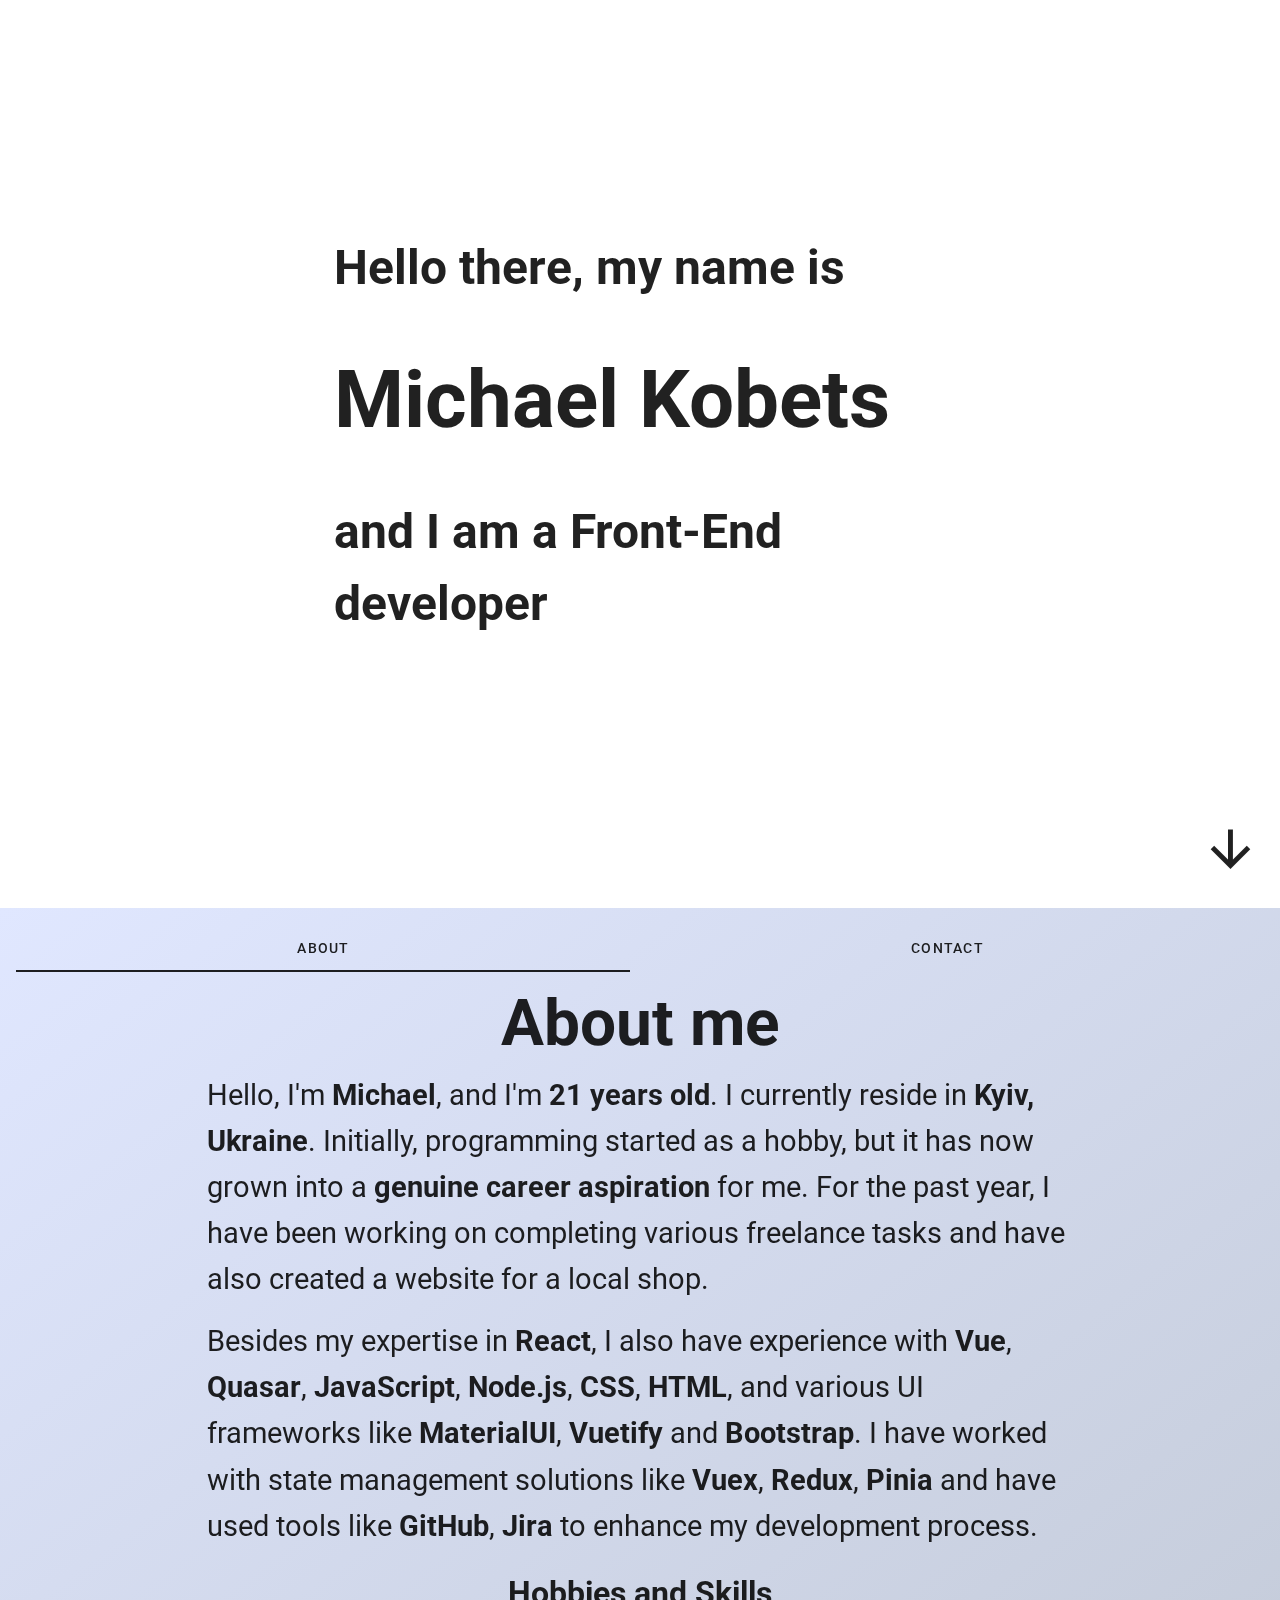
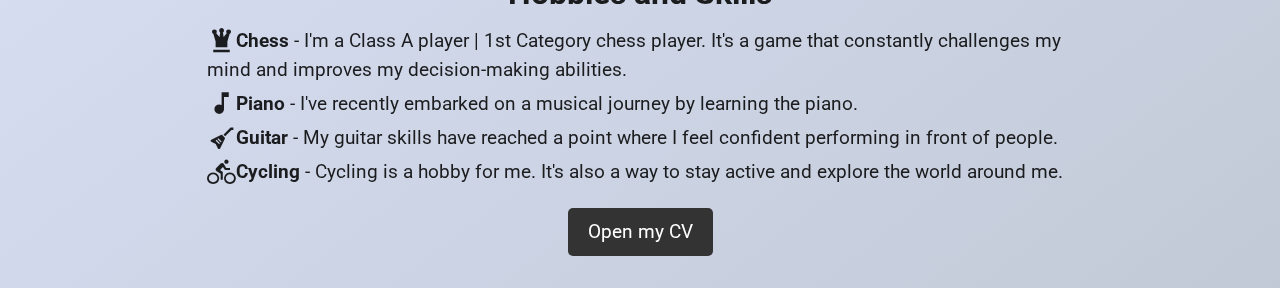
<file: index.html>
<!doctype html><html lang="en"><head><meta charset="utf-8"><meta http-equiv="X-UA-Compatible" content="IE=edge"><meta name="viewport" content="width=device-width,initial-scale=1"><link rel="icon" href="/favicon.ico"><title>Michael Kobets | Front-end developer</title><script defer="defer" src="/js/chunk-vendors.a54f0f47.js"></script><script defer="defer" src="/js/app.0b1da1ed.js"></script><link href="/css/chunk-vendors.6092cec3.css" rel="stylesheet"><link href="/css/app.6cf22f7c.css" rel="stylesheet"></head><body><noscript><strong>We're sorry but personalwebsite doesn't work properly without JavaScript enabled. Please enable it to continue.</strong></noscript><div id="app"></div></body></html>
</file>
<file: css/app.6cf22f7c.css>
@media (min-width:993px){.headline{font-size:3rem!important}.title{font-size:5rem!important}.subheading{font-size:3rem!important}}.jumping-arrow{position:fixed;bottom:20px;right:20px;animation:jumpArrow 1.5s infinite}.jumping-arrow:hover{cursor:pointer}.clicked{display:none}@keyframes jumpArrow{0%,20%,50%,80%,to{transform:translateY(0)}40%{transform:translateY(-20px)}60%{transform:translateY(-10px)}}.v-tabs__wrapper{justify-content:center}.v-tabs__item{min-width:200px;min-height:100vh}.main-container{background:linear-gradient(to bottom right,#e0e7ff,#c2c9d6);display:flex;flex-direction:column}.router-view{flex-grow:1;padding:20px}.footer[data-v-4b851b28]{padding:20px 0;background-color:#333;color:#fff;text-align:center;position:fixed;left:0;bottom:0;width:100%;z-index:100}.v-application footer[data-v-4b851b28]{margin-top:auto}.about-container[data-v-47e4bda2]{display:flex;flex-direction:column;align-items:center;justify-content:flex-start;min-height:100vh}.about-heading[data-v-47e4bda2]{font-size:4rem;margin:0 auto;text-align:center}.text-xl[data-v-47e4bda2]{font-size:1.8rem}.text-lg[data-v-47e4bda2]{font-size:1.4rem}.line-height-lg[data-v-47e4bda2]{line-height:1.6}.v-container[data-v-47e4bda2]{max-width:70%}@media screen and (max-width:768px){.v-container[data-v-47e4bda2]{max-width:95%}}.hobbies[data-v-47e4bda2]{text-align:center;margin-top:20px}.hobbies-heading[data-v-47e4bda2]{font-size:2rem;margin-bottom:10px}.hobbies-list[data-v-47e4bda2]{list-style-type:none;padding:0;text-align:left}.hobbies-list li[data-v-47e4bda2]{font-size:1.2rem;margin-bottom:5px}.download-cv-container[data-v-47e4bda2]{text-align:center;margin-top:20px}.download-cv-button[data-v-47e4bda2]{display:inline-block;padding:10px 20px;background-color:#333;color:#fff;text-decoration:none;border-radius:5px;font-size:1.2rem;transition:background-color .3s ease}.download-cv-button[data-v-47e4bda2]:hover{background-color:#555}.line-height-lg[data-v-e6642d38]{line-height:1.8rem}.avatar[data-v-e6642d38]{width:200px;height:200px;overflow:hidden}.avatar img[data-v-e6642d38]{width:100%;height:100%;-o-object-fit:cover;object-fit:cover}.card[data-v-e6642d38]{max-width:800px;padding:40px;text-align:center}.card-title[data-v-e6642d38]{font-size:2rem;margin-bottom:0}.text p[data-v-e6642d38]{font-size:1.4rem;margin:16px 0}.connect-button[data-v-e6642d38]{max-width:300px;width:100%;margin:auto}.telegram-button[data-v-e6642d38]{background-color:#26a5e4;color:#fff}.email-button[data-v-e6642d38]{background-color:#d14836;color:#fff}.project-carousel[data-v-17e779f4]{min-width:50%;min-height:100vh;margin:auto;display:flex;margin-top:3rem;justify-content:center}.project-card[data-v-17e779f4]{background-color:#f5f5f5;border-radius:10px;box-shadow:0 2px 4px rgba(0,0,0,.1);overflow:hidden;min-height:100%}.project-title[data-v-17e779f4]{font-size:1.2rem;margin-top:10px}.project-description[data-v-17e779f4]{margin-top:5px}
</file>
